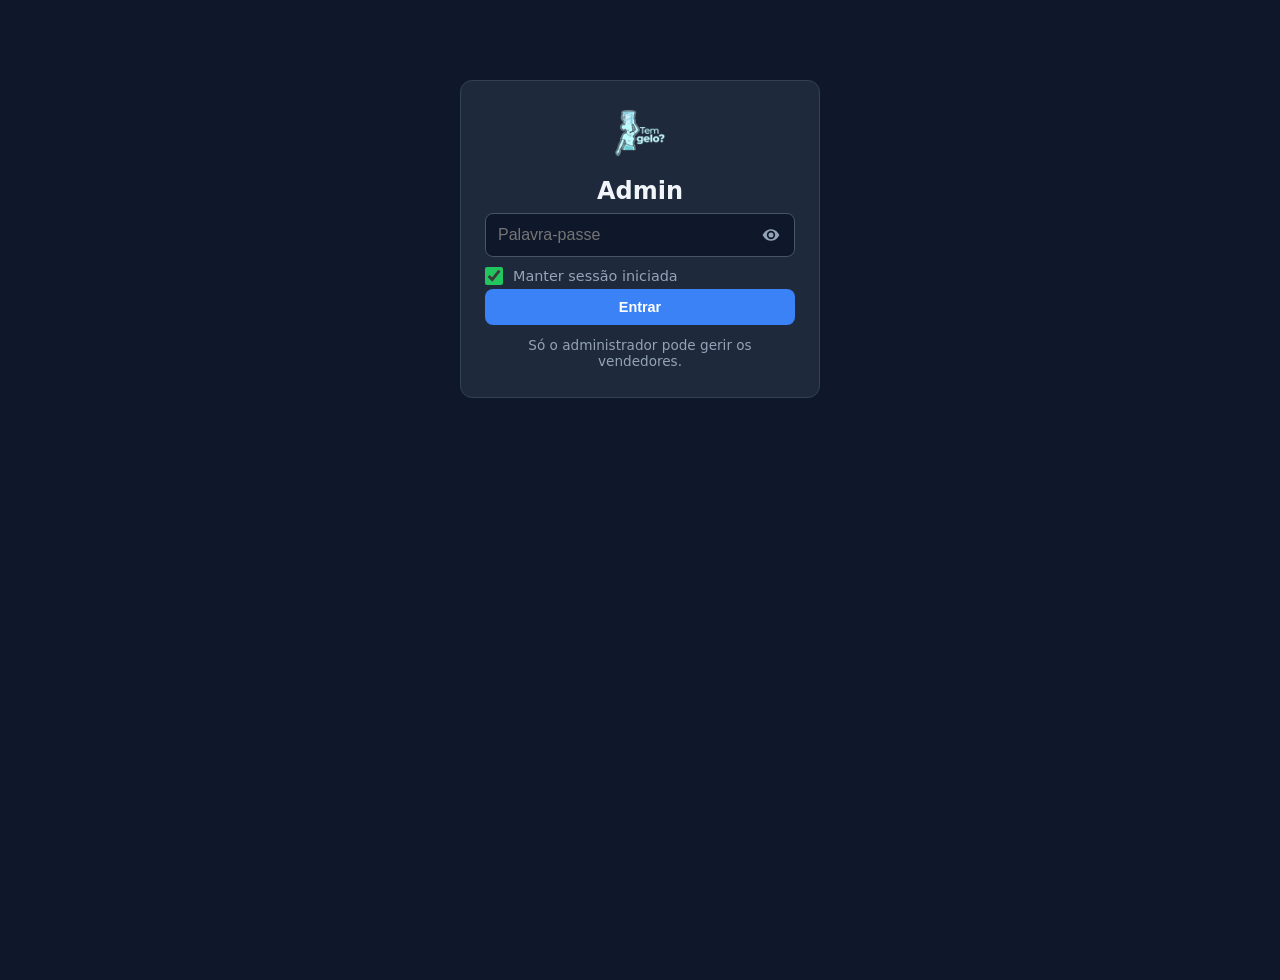
<file: temgelo/admin.html>
<!DOCTYPE html>
<html lang="pt">
<head>
  <meta charset="UTF-8" />
  <meta name="viewport" content="width=device-width, initial-scale=1, maximum-scale=1, user-scalable=no, viewport-fit=cover" />
  <meta name="theme-color" content="#0f172a" />
  <meta name="apple-mobile-web-app-capable" content="yes" />
  <link rel="manifest" href="manifest.json" />
  <link rel="apple-touch-icon" href="icons/icon-192.png" />
  <link rel="icon" type="image/png" sizes="32x32" href="icons/favicon-32.png" />
  <link rel="icon" type="image/x-icon" href="icons/favicon.ico" />
  <title>Admin – Tem Gelo?</title>
  <link rel="stylesheet" href="css/styles.css" />
</head>
<body class="admin-body">
  <!-- Login screen -->
  <div id="login-screen" class="login-box">
    <div style="text-align:center;margin-bottom:16px">
      <img src="images/logo-header-dark.png" alt="Tem Gelo?" height="48" style="height:48px;width:auto;" />
    </div>
    <h2 style="text-align:center;margin-bottom:8px">Admin</h2>
    <div class="password-field">
      <input type="password" id="admin-password" placeholder="Palavra-passe" autocomplete="current-password" />
      <button type="button" class="password-toggle" data-target="admin-password" aria-label="Mostrar palavra-passe" title="Mostrar / ocultar">
        <svg class="icon-eye" viewBox="0 0 24 24" aria-hidden="true"><path fill="currentColor" d="M12 5c-7 0-10 7-10 7s3 7 10 7 10-7 10-7-3-7-10-7zm0 12a5 5 0 1 1 0-10 5 5 0 0 1 0 10zm0-8a3 3 0 1 0 0 6 3 3 0 0 0 0-6z"/></svg>
        <svg class="icon-eye-off hidden" viewBox="0 0 24 24" aria-hidden="true"><path fill="currentColor" d="M2 4.27 3.28 3 21 20.72 19.73 22l-2.2-2.2C15.9 20.56 14 21 12 21 5 21 2 14 2 14a18.5 18.5 0 0 1 5.06-6.28L2 4.27zM12 7a5 5 0 0 1 5 5c0 .7-.15 1.36-.4 1.96l-1.57-1.57A3 3 0 0 0 12 9a3 3 0 0 0-2.39 1.19L7.96 8.54A4.96 4.96 0 0 1 12 7zm0 12c2.04 0 3.87-.53 5.4-1.34l-1.55-1.55c-.96.55-2.1.89-3.85.89a5 5 0 0 1-5-5c0-.45.07-.88.18-1.29L5.1 9.63A16.1 16.1 0 0 0 4.05 14S7 19 12 19z"/></svg>
      </button>
    </div>
    <label class="checkbox-row stay-row">
      <input type="checkbox" id="admin-stay" checked />
      <span>Manter sessão iniciada</span>
    </label>
    <button class="btn btn-primary" type="button" onclick="tryLogin()">Entrar</button>
    <p class="text-sm text-muted mt-2" style="text-align:center">
      Só o administrador pode gerir os vendedores.
    </p>
  </div>

  <!-- Main admin -->
  <div id="admin-screen" class="admin-layout hidden">
    <!-- Left sidebar (full height) -->
    <aside class="admin-sidebar">
      <div class="sidebar-brand">
        <img src="images/logo-header-dark.png" alt="Tem Gelo?" />
        <span>Admin</span>
      </div>

      <nav class="sidebar-nav">
        <button type="button" class="sidebar-link active" data-section="sellers" onclick="showSection('sellers')">
          <span class="sidebar-icon" aria-hidden="true"><svg viewBox="0 0 24 24"><path fill="currentColor" d="M21 16.5c0 .83-.67 1.5-1.5 1.5h-15c-.83 0-1.5-.67-1.5-1.5v-9c0-.83.67-1.5 1.5-1.5H7l2-2h6l2 2h2.5c.83 0 1.5.67 1.5 1.5v9zM12 18a4.5 4.5 0 1 0 0-9 4.5 4.5 0 0 0 0 9zm0-2a2.5 2.5 0 1 1 0-5 2.5 2.5 0 0 1 0 5z"/></svg></span>
          <span class="sidebar-label">Vendedores</span>
        </button>
        <button type="button" class="sidebar-link" data-section="moderation" onclick="showSection('moderation'); loadAccounts()">
          <span class="sidebar-icon" aria-hidden="true"><svg viewBox="0 0 24 24"><path fill="currentColor" d="M9 16.17 4.83 12l-1.42 1.41L9 19 21 7l-1.41-1.41L9 16.17z"/></svg></span>
          <span class="sidebar-label">Moderação</span>
        </button>
        <button type="button" class="sidebar-link" data-section="texts" onclick="showSection('texts')">
          <span class="sidebar-icon" aria-hidden="true"><svg viewBox="0 0 24 24"><path fill="currentColor" d="M3 17.25V21h3.75L17.81 9.94l-3.75-3.75L3 17.25zM20.71 7.04a1 1 0 0 0 0-1.41l-2.34-2.34a1 1 0 0 0-1.41 0l-1.83 1.83 3.75 3.75 1.83-1.83z"/></svg></span>
          <span class="sidebar-label">Textos</span>
        </button>
        <button type="button" class="sidebar-link" data-section="images" onclick="showSection('images')">
          <span class="sidebar-icon" aria-hidden="true"><svg viewBox="0 0 24 24"><path fill="currentColor" d="M21 19V5c0-1.1-.9-2-2-2H5c-1.1 0-2 .9-2 2v14c0 1.1.9 2 2 2h14c1.1 0 2-.9 2-2zM8.5 13.5l2.5 3.01L14.5 12l4.5 6H5l3.5-4.5z"/></svg></span>
          <span class="sidebar-label">Imagens</span>
        </button>
        <button type="button" class="sidebar-link" data-section="reports" onclick="showSection('reports'); loadReports()">
          <span class="sidebar-icon" aria-hidden="true"><svg viewBox="0 0 24 24"><path fill="currentColor" d="M15 3H5c-1.1 0-2 .9-2 2v14c0 1.1.9 2 2 2h14c1.1 0 2-.9 2-2V9l-6-6zM5 19V5h9v5h5v9H5z"/></svg></span>
          <span class="sidebar-label">Relatórios</span>
        </button>
        <button type="button" class="sidebar-link" data-section="ad-requests" onclick="showSection('ad-requests'); loadAdRequests()">
          <span class="sidebar-icon" aria-hidden="true"><svg viewBox="0 0 24 24"><path fill="currentColor" d="M20 4H4c-1.1 0-2 .9-2 2v12c0 1.1.9 2 2 2h16c1.1 0 2-.9 2-2V6c0-1.1-.9-2-2-2zm0 14H4V8l8 5 8-5v10zm-8-7L4 6h16l-8 5z"/></svg></span>
          <span class="sidebar-label">Pedidos de anúncio</span>
        </button>
        <button type="button" class="sidebar-link" data-section="catalog" onclick="showSection('catalog')">
          <span class="sidebar-icon" aria-hidden="true"><svg viewBox="0 0 24 24"><path fill="currentColor" d="M19 3H5c-1.1 0-2 .9-2 2v14c0 1.1.9 2 2 2h14c1.1 0 2-.9 2-2V5c0-1.1-.9-2-2-2zm-7 14H7v-2h5v2zm5-4H7v-2h10v2zm0-4H7V7h10v2z"/></svg></span>
          <span class="sidebar-label">Catálogo</span>
        </button>
      </nav>

      <div class="sidebar-actions">
        <button class="btn btn-green sidebar-btn" type="button" onclick="publishCatalog()">Publicar</button>
        <a class="btn btn-ghost sidebar-btn" href="/" target="_blank">Ver mapa</a>
        <button class="btn btn-ghost sidebar-btn" type="button" onclick="logout()">Sair</button>
      </div>
    </aside>

    <!-- Main content -->
    <main class="admin-main">
      <section id="section-sellers" class="admin-section">
        <div class="card">
          <h3>
            Vendedores
            <button class="btn btn-primary" type="button" style="padding:6px 12px;font-size:0.85rem" onclick="openSellerModal()">+ Adicionar</button>
          </h3>
          <p class="text-sm text-muted mb-2">
            Contas reais no servidor. <strong>Guardar</strong> cria ou actualiza a conta e publica no mapa de imediato (não é só rascunho local).
          </p>
          <div id="seller-list" class="seller-list"></div>
        </div>
      </section>

      <section id="section-texts" class="admin-section hidden">
        <div class="card">
          <h3>Textos do site</h3>
          <p class="text-sm text-muted mb-2">
            Altere os textos do mapa público e clique em <strong>Guardar textos</strong>
            (grava no KV do Worker — sobrevive a redeploys). <strong>Publicar</strong> faz o mesmo e actualiza o catálogo.
          </p>

          <div class="form-group">
            <label>Título da página</label>
            <input type="text" id="t-pageTitle" />
          </div>
          <div class="form-group">
            <label>Descrição (SEO / partilha)</label>
            <input type="text" id="t-pageDescription" />
          </div>

          <div class="form-row">
            <div class="form-group">
              <label>Legenda – tem gelo</label>
              <input type="text" id="t-legendOk" />
            </div>
            <div class="form-group">
              <label>Legenda – sem gelo</label>
              <input type="text" id="t-legendNo" />
            </div>
          </div>

          <div class="form-group">
            <label>Banner de segurança – título</label>
            <input type="text" id="t-safetyTitle" />
          </div>
          <div class="form-group">
            <label>Banner de segurança – texto</label>
            <textarea id="t-safetyBody" rows="3"></textarea>
          </div>

          <div class="form-row">
            <div class="form-group">
              <label>Estado no popup – OK</label>
              <input type="text" id="t-statusOk" />
            </div>
            <div class="form-group">
              <label>Estado no popup – sem</label>
              <input type="text" id="t-statusNo" />
            </div>
          </div>

          <div class="form-row">
            <div class="form-group">
              <label>Label: Baldes</label>
              <input type="text" id="t-labelBuckets" />
            </div>
            <div class="form-group">
              <label>Label: Congelamento</label>
              <input type="text" id="t-labelFreeze" />
            </div>
          </div>
          <div class="form-row">
            <div class="form-group">
              <label>Label: Preço</label>
              <input type="text" id="t-labelPrice" />
            </div>
            <div class="form-group">
              <label>Label: Atualizado</label>
              <input type="text" id="t-labelUpdated" />
            </div>
          </div>

          <div class="form-group">
            <label>Botão WhatsApp</label>
            <input type="text" id="t-btnWhatsApp" />
          </div>
          <div class="form-group">
            <label>Botão Ligar (telefone)</label>
            <input type="text" id="t-btnCall" />
          </div>
          <div class="form-group">
            <label>Sem contacto (só localização)</label>
            <input type="text" id="t-noContact" />
          </div>
          <div class="form-group">
            <label>Botão Reportar</label>
            <input type="text" id="t-btnReport" />
          </div>
          <div class="form-group">
            <label>Mensagem WhatsApp (ao contactar vendedor)</label>
            <textarea id="t-waMessage" rows="2"></textarea>
          </div>
          <div class="form-group">
            <label>Mensagem de report ({name} e {id} são substituídos)</label>
            <textarea id="t-reportMessage" rows="2"></textarea>
          </div>
          <div class="form-group">
            <label>Contagem no topo ({available} e {total})</label>
            <input type="text" id="t-countFormat" />
          </div>
          <div class="form-group">
            <label>WhatsApp do admin (reports + botão «Quero anunciar», com código do país)</label>
            <input type="text" id="t-adminWhatsApp" placeholder="2449xxxxxxxx" />
          </div>

          <h4 class="mt-2" style="margin-bottom:8px">Faixa de anúncios (fundo do mapa)</h4>
          <p class="text-sm text-muted mb-2">
            Aparece depois da mensagem de segurança (~10s). Use para promover o espaço a empresas angolanas ou para um anúncio de parceiro.
          </p>
          <div class="form-group">
            <label>Título do anúncio</label>
            <input type="text" id="t-adTitle" placeholder="Negócio angolano?" />
          </div>
          <div class="form-group">
            <label>Texto do anúncio</label>
            <textarea id="t-adBody" rows="2" placeholder="Coloque a sua marca aqui…"></textarea>
          </div>
          <div class="form-group">
            <label>Texto do botão</label>
            <input type="text" id="t-adCta" placeholder="Quero anunciar" />
          </div>
          <div class="form-group">
            <label>Mensagem WhatsApp ao tocar no botão</label>
            <textarea id="t-adWaMessage" rows="2" placeholder="Olá! Vi o espaço de anúncios no Tem Gelo?…"></textarea>
          </div>

          <div class="form-row">
            <div class="form-group">
              <label>Congelamento: muito</label>
              <input type="text" id="t-freezeMuito" />
            </div>
            <div class="form-group">
              <label>Congelamento: parcial</label>
              <input type="text" id="t-freezeParcial" />
            </div>
          </div>
          <div class="form-group">
            <label>Congelamento: fraco</label>
            <input type="text" id="t-freezeFraco" />
          </div>

          <h4 class="mt-2" style="margin-bottom:8px">Menu (hambúrguer)</h4>
          <div class="form-group">
            <label>Entrar</label>
            <input type="text" id="t-menuLogin" />
          </div>
          <div class="form-group">
            <label>Criar conta</label>
            <input type="text" id="t-menuRegister" />
          </div>
          <div class="form-group">
            <label>Segurança</label>
            <input type="text" id="t-menuSafety" />
          </div>
          <div class="form-group">
            <label>Reportar um problema</label>
            <input type="text" id="t-menuReport" />
          </div>
          <div class="form-group">
            <label>Secção área do vendedor</label>
            <input type="text" id="t-menuSellerSection" />
          </div>
          <div class="form-group">
            <label>Meu stock</label>
            <input type="text" id="t-menuStock" />
          </div>
          <div class="form-group">
            <label>Perfil</label>
            <input type="text" id="t-menuProfile" />
          </div>
          <div class="form-group">
            <label>Painel</label>
            <input type="text" id="t-menuPanel" />
          </div>
          <div class="form-group">
            <label>Sair</label>
            <input type="text" id="t-menuLogout" />
          </div>
          <div class="form-group">
            <label>Instalar app</label>
            <input type="text" id="t-menuInstall" />
          </div>

          <button class="btn btn-primary" type="button" onclick="saveTexts()">Guardar textos</button>
        </div>
      </section>

      <section id="section-moderation" class="admin-section hidden">
        <div class="card">
          <h3>
            Contas de vendedores
            <button class="btn btn-ghost" type="button" style="padding:6px 12px;font-size:0.85rem" onclick="loadAccounts()">Actualizar</button>
          </h3>
          <p class="text-sm text-muted mb-2">
            Contas criadas em <code>seller.html</code>. Novas contas ficam activas e
            aparecem no mapa de imediato (se tiverem gelo disponível e actualizado).
            Use <strong>Bloquear</strong> para as retirar do mapa.
          </p>
          <div id="accounts-list" class="seller-list"></div>
        </div>
      </section>


      <section id="section-images" class="admin-section hidden">
        <div class="card">
          <h3>Imagens do site</h3>
          <p class="text-sm text-muted mb-2">
            Faça <strong>upload</strong> de um ficheiro (PNG/JPG/WebP). A imagem é enviada para a Cloudinary,
            gravada no KV e aplicada no mapa. Sobrevive a redeploys.
          </p>

          <div class="image-upload-grid">
            <div class="image-upload-card">
              <label>Logo do cabeçalho (mapa)</label>
              <img id="img-preview-header" class="image-upload-preview" alt="Pré-visualização" />
              <input type="file" id="file-logoHeader" accept="image/png,image/jpeg,image/webp,image/gif" />
              <button class="btn btn-primary btn-sm" type="button" onclick="uploadSiteImage('logoHeader','file-logoHeader')">Carregar</button>
              <input type="hidden" id="img-logoHeader" />
              <p class="text-sm text-muted" id="status-logoHeader"></p>
            </div>
            <div class="image-upload-card">
              <label>Logo do menu (drawer)</label>
              <img id="img-preview-drawer" class="image-upload-preview" alt="Pré-visualização" />
              <input type="file" id="file-logoDrawer" accept="image/png,image/jpeg,image/webp,image/gif" />
              <button class="btn btn-primary btn-sm" type="button" onclick="uploadSiteImage('logoDrawer','file-logoDrawer')">Carregar</button>
              <input type="hidden" id="img-logoDrawer" />
              <p class="text-sm text-muted" id="status-logoDrawer"></p>
            </div>
            <div class="image-upload-card">
              <label>Logo grande (página Entrar)</label>
              <img id="img-preview-brand" class="image-upload-preview image-upload-preview-lg" alt="Pré-visualização" />
              <input type="file" id="file-logoBrand" accept="image/png,image/jpeg,image/webp,image/gif" />
              <button class="btn btn-primary btn-sm" type="button" onclick="uploadSiteImage('logoBrand','file-logoBrand')">Carregar</button>
              <input type="hidden" id="img-logoBrand" />
              <p class="text-sm text-muted" id="status-logoBrand"></p>
            </div>
          </div>
        </div>
      </section>

      <section id="section-reports" class="admin-section hidden">
        <div class="card">
          <h3>
            Relatórios de utilizadores
            <button class="btn btn-ghost" type="button" style="padding:6px 12px;font-size:0.85rem" onclick="loadReports()">Actualizar</button>
          </h3>
          <p class="text-sm text-muted mb-2">Mensagens enviadas pelo mapa ou menu (não passam por WhatsApp).</p>
          <div id="reports-list" class="seller-list"></div>
        </div>
      </section>

      <section id="section-ad-requests" class="admin-section hidden">
        <div class="card">
          <h3>
            Pedidos de anúncio
            <button class="btn btn-ghost" type="button" style="padding:6px 12px;font-size:0.85rem" onclick="loadAdRequests()">Actualizar</button>
          </h3>
          <p class="text-sm text-muted mb-2">
            Formulário público <a href="/anunciar.html" target="_blank" style="color:#93c5fd">anunciar.html</a>
            (também o botão «Quero anunciar» no mapa). Contacte a empresa pelos dados abaixo.
          </p>
          <div id="ad-requests-list" class="seller-list"></div>
        </div>
      </section>

      <section id="section-catalog" class="admin-section hidden">
        <div class="card">
          <h3>Estado do catálogo</h3>
          <p class="text-sm text-muted" id="catalog-status">A carregar…</p>
          <p class="text-sm mt-2">
            Depois de editar, clique em <strong>Publicar</strong> para enviar para o Cloudinary.
            O mapa público vai mostrar as alterações em poucos segundos.
          </p>
          <button class="btn btn-primary mt-2" type="button" onclick="republishFromAccounts()">
            Republicar a partir das contas activas
          </button>
        </div>
      </section>
    </main>
  </div>

  <!-- Seller modal -->
  <div id="seller-modal" class="modal-overlay hidden">
    <div class="modal">
      <h3 id="modal-title">Adicionar vendedor</h3>
      <input type="hidden" id="seller-id" />

      <div class="form-group">
        <label>Nome / identificação</label>
        <input type="text" id="f-name" placeholder="Ex: João – Lubango" />
      </div>

      <div class="form-row">
        <div class="form-group">
          <label>Utilizador (login)</label>
          <input type="text" id="f-username" placeholder="auto se vazio" autocomplete="off" />
          <p class="text-sm text-muted mb-1">3–24: letras, números ou _. Vazio = gerado.</p>
        </div>
        <div class="form-group">
          <label>Palavra-passe</label>
          <input type="text" id="f-seller-password" placeholder="auto se vazia" autocomplete="new-password" />
          <p class="text-sm text-muted mb-1">Mín. 6. Vazia ao criar = gerada (mostrada uma vez).</p>
        </div>
      </div>

      <div class="form-row">
        <div class="form-group">
          <label>Latitude</label>
          <input type="number" id="f-lat" step="any" placeholder="-12.776" />
        </div>
        <div class="form-group">
          <label>Longitude</label>
          <input type="number" id="f-lng" step="any" placeholder="15.739" />
        </div>
      </div>

      <div class="form-group">
        <label>Bairro / zona</label>
        <input type="text" id="f-neighborhood" placeholder="Lubango, Benguela, Huambo…" />
      </div>

      <div class="form-group">
        <label>Unidade de stock</label>
        <select id="f-unit">
          <option value="baldes">Baldes</option>
          <option value="kg">Quilos (kg) — gelo embalado</option>
        </select>
      </div>
      <div class="form-row">
        <div class="form-group">
          <label id="f-qty-label">Quantidade</label>
          <input type="number" id="f-buckets" min="0" step="any" value="0" />
        </div>
        <div class="form-group">
          <label>Preço (Kz)</label>
          <input type="text" id="f-price" placeholder="1500" />
        </div>
      </div>

      <div class="form-group">
        <label>Nível de congelamento</label>
        <select id="f-freeze">
          <option value="muito_congelado">Muito congelado</option>
          <option value="parcial">Parcialmente congelado</option>
          <option value="fraco">Fraco / a derreter</option>
        </select>
      </div>

      <div class="form-group">
        <label>WhatsApp (opcional — mapa)</label>
        <input type="text" id="f-whatsapp" placeholder="2449xxxxxxxx" />
        <p class="text-sm text-muted mb-1">Pode deixar vazio.</p>
      </div>

      <div class="form-group">
        <label>Telefone para ligar (opcional)</label>
        <input type="text" id="f-phone" placeholder="2449xxxxxxxx" />
      </div>

      <div class="form-group">
        <label>Formas de pagamento (opcional)</label>
        <label class="checkbox-row"><input type="checkbox" id="f-pay-numerario" checked /> <span>Numerário</span></label>
        <label class="checkbox-row"><input type="checkbox" id="f-pay-multicaixa" /> <span>Multicaixa Express</span></label>
        <label class="checkbox-row"><input type="checkbox" id="f-pay-unitel" /> <span>Unitel Money</span></label>
        <input type="text" id="f-pay-other" placeholder="Outro (ex.: transferência)" style="margin-top:6px" />
      </div>

      <div class="form-group">
        <label>Notas (opcional)</label>
        <textarea id="f-notes" rows="2" placeholder="Horário, tamanho dos baldes…"></textarea>
      </div>

      <div class="form-group">
        <label>
          <input type="checkbox" id="f-available" checked />
          Tem gelo disponível agora
        </label>
      </div>

      <div class="modal-actions">
        <button class="btn btn-ghost" type="button" onclick="closeSellerModal()">Cancelar</button>
        <button class="btn btn-green" type="button" onclick="saveSeller()">Guardar</button>
      </div>
    </div>
  </div>

  <script src="js/sellers.js"></script>
  <script src="js/admin.js"></script>
  <script>
    document.querySelectorAll(".password-toggle").forEach((btn) => {
      btn.addEventListener("click", () => {
        const input = document.getElementById(btn.getAttribute("data-target"));
        if (!input) return;
        const show = input.type === "password";
        input.type = show ? "text" : "password";
        btn.querySelector(".icon-eye")?.classList.toggle("hidden", show);
        btn.querySelector(".icon-eye-off")?.classList.toggle("hidden", !show);
        btn.setAttribute("aria-label", show ? "Ocultar palavra-passe" : "Mostrar palavra-passe");
      });
    });
  </script>
</body>
</html>
</file>
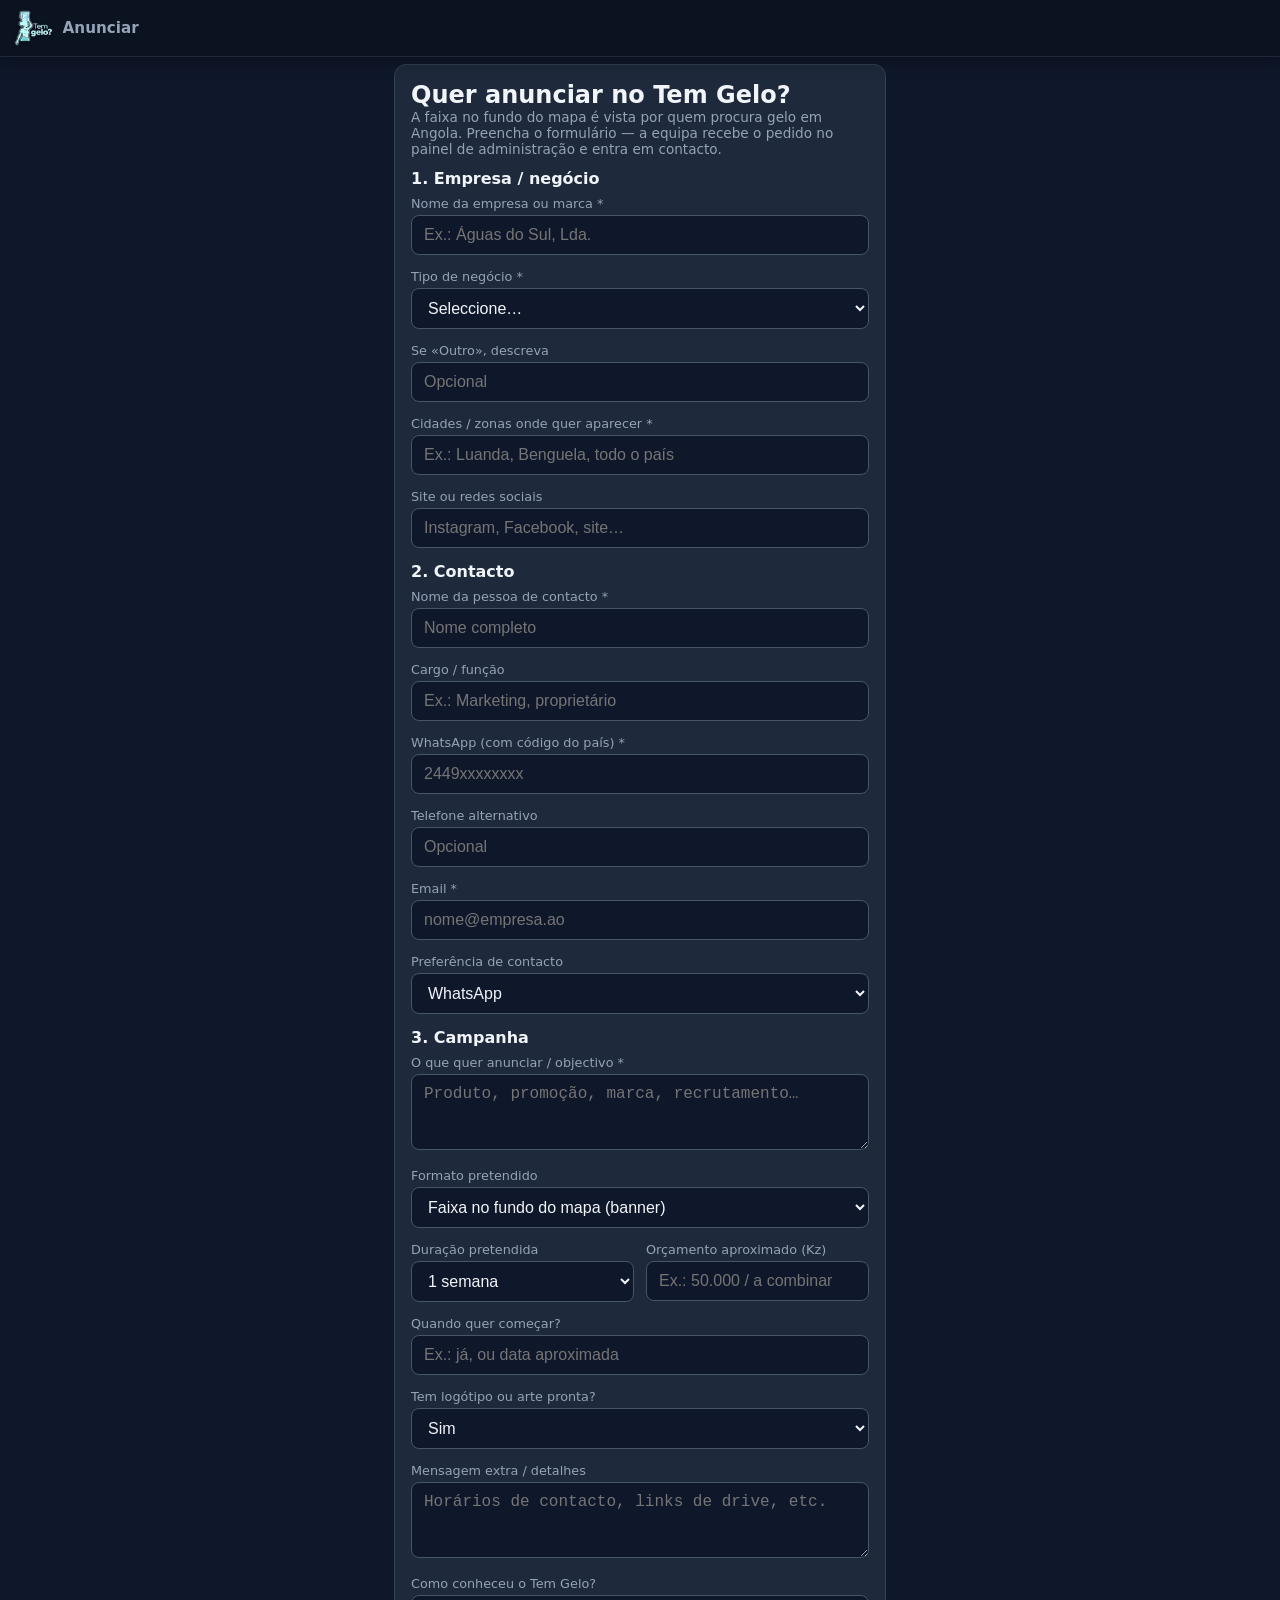
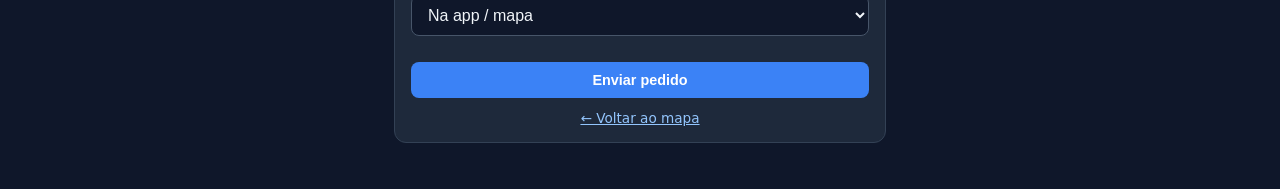
<file: temgelo/anunciar.html>
<!DOCTYPE html>
<html lang="pt">
<head>
  <meta charset="UTF-8" />
  <meta name="viewport" content="width=device-width, initial-scale=1, maximum-scale=1, user-scalable=no, viewport-fit=cover" />
  <meta name="theme-color" content="#0f172a" />
  <meta name="description" content="Anuncie o seu negócio no Tem Gelo? — faixa de publicidade no mapa em Angola." />
  <title>Anunciar no Tem Gelo?</title>
  <link rel="stylesheet" href="css/styles.css" />
  <link rel="icon" type="image/png" sizes="32x32" href="icons/favicon-32.png" />
</head>
<body class="seller-body">
  <header class="seller-topbar">
    <a href="index.html" class="logo" aria-label="Tem Gelo?">
      <img src="images/logo-header-dark.png" alt="Tem Gelo?" height="36" />
    </a>
    <span class="seller-topbar-title">Anunciar</span>
  </header>

  <main class="seller-main">
    <section class="seller-screen">
      <div class="card seller-card">
        <h2 style="margin-top:0">Quer anunciar no Tem Gelo?</h2>
        <p class="text-sm text-muted mb-2">
          A faixa no fundo do mapa é vista por quem procura gelo em Angola.
          Preencha o formulário — a equipa recebe o pedido no painel de administração e entra em contacto.
        </p>

        <form id="ad-request-form" novalidate>
          <h3 class="mt-2" style="font-size:1rem;margin-bottom:8px">1. Empresa / negócio</h3>
          <div class="form-group">
            <label for="ad-company">Nome da empresa ou marca *</label>
            <input type="text" id="ad-company" required maxlength="120" placeholder="Ex.: Águas do Sul, Lda." />
          </div>
          <div class="form-group">
            <label for="ad-type">Tipo de negócio *</label>
            <select id="ad-type" required>
              <option value="">Seleccione…</option>
              <option value="loja">Loja / retalho</option>
              <option value="distribuicao">Distribuição / fábrica de gelo</option>
              <option value="restaurante">Restaurante / bar / hotel</option>
              <option value="servicos">Serviços</option>
              <option value="telecom">Telecom / fintech / apps</option>
              <option value="outro">Outro</option>
            </select>
          </div>
          <div class="form-group">
            <label for="ad-type-other">Se «Outro», descreva</label>
            <input type="text" id="ad-type-other" maxlength="80" placeholder="Opcional" />
          </div>
          <div class="form-group">
            <label for="ad-cities">Cidades / zonas onde quer aparecer *</label>
            <input type="text" id="ad-cities" required maxlength="160" placeholder="Ex.: Luanda, Benguela, todo o país" />
          </div>
          <div class="form-group">
            <label for="ad-website">Site ou redes sociais</label>
            <input type="text" id="ad-website" maxlength="200" placeholder="Instagram, Facebook, site…" />
          </div>

          <h3 class="mt-2" style="font-size:1rem;margin-bottom:8px">2. Contacto</h3>
          <div class="form-group">
            <label for="ad-contact-name">Nome da pessoa de contacto *</label>
            <input type="text" id="ad-contact-name" required maxlength="80" placeholder="Nome completo" />
          </div>
          <div class="form-group">
            <label for="ad-role">Cargo / função</label>
            <input type="text" id="ad-role" maxlength="80" placeholder="Ex.: Marketing, proprietário" />
          </div>
          <div class="form-group">
            <label for="ad-whatsapp">WhatsApp (com código do país) *</label>
            <input type="tel" id="ad-whatsapp" required maxlength="20" placeholder="2449xxxxxxxx" />
          </div>
          <div class="form-group">
            <label for="ad-phone">Telefone alternativo</label>
            <input type="tel" id="ad-phone" maxlength="20" placeholder="Opcional" />
          </div>
          <div class="form-group">
            <label for="ad-email">Email *</label>
            <input type="email" id="ad-email" required maxlength="120" placeholder="nome@empresa.ao" />
          </div>
          <div class="form-group">
            <label for="ad-preferred">Preferência de contacto</label>
            <select id="ad-preferred">
              <option value="whatsapp">WhatsApp</option>
              <option value="email">Email</option>
              <option value="phone">Telefone</option>
              <option value="any">Qualquer</option>
            </select>
          </div>

          <h3 class="mt-2" style="font-size:1rem;margin-bottom:8px">3. Campanha</h3>
          <div class="form-group">
            <label for="ad-goal">O que quer anunciar / objectivo *</label>
            <textarea id="ad-goal" required rows="3" maxlength="800" placeholder="Produto, promoção, marca, recrutamento…"></textarea>
          </div>
          <div class="form-group">
            <label for="ad-format">Formato pretendido</label>
            <select id="ad-format">
              <option value="banner">Faixa no fundo do mapa (banner)</option>
              <option value="sponsored">Destaque / patrocinado</option>
              <option value="unsure">Ainda não sei — quero proposta</option>
            </select>
          </div>
          <div class="form-row">
            <div class="form-group">
              <label for="ad-duration">Duração pretendida</label>
              <select id="ad-duration">
                <option value="1w">1 semana</option>
                <option value="2w">2 semanas</option>
                <option value="1m">1 mês</option>
                <option value="3m">3 meses</option>
                <option value="ongoing">Contínuo / a combinar</option>
              </select>
            </div>
            <div class="form-group">
              <label for="ad-budget">Orçamento aproximado (Kz)</label>
              <input type="text" id="ad-budget" maxlength="40" placeholder="Ex.: 50.000 / a combinar" />
            </div>
          </div>
          <div class="form-group">
            <label for="ad-start">Quando quer começar?</label>
            <input type="text" id="ad-start" maxlength="80" placeholder="Ex.: já, ou data aproximada" />
          </div>
          <div class="form-group">
            <label for="ad-creative">Tem logótipo ou arte pronta?</label>
            <select id="ad-creative">
              <option value="yes">Sim</option>
              <option value="no">Não — precisam de ajuda</option>
              <option value="partial">Parcial</option>
            </select>
          </div>
          <div class="form-group">
            <label for="ad-message">Mensagem extra / detalhes</label>
            <textarea id="ad-message" rows="3" maxlength="1200" placeholder="Horários de contacto, links de drive, etc."></textarea>
          </div>
          <div class="form-group">
            <label for="ad-source">Como conheceu o Tem Gelo?</label>
            <select id="ad-source">
              <option value="app">Na app / mapa</option>
              <option value="friend">Indicação</option>
              <option value="social">Redes sociais</option>
              <option value="search">Pesquisa</option>
              <option value="other">Outro</option>
            </select>
          </div>

          <button type="submit" class="btn btn-primary btn-block mt-2" id="ad-submit">Enviar pedido</button>
          <p class="text-sm text-muted text-center mt-2" id="ad-form-status"></p>
          <p class="text-sm text-center mt-1">
            <a href="index.html" style="color:#93c5fd">← Voltar ao mapa</a>
          </p>
        </form>
      </div>
    </section>
  </main>

  <script>
    const API_BASE = "https://tem-gelo-publish.xeieloja.workers.dev";

    document.getElementById("ad-request-form").addEventListener("submit", async (e) => {
      e.preventDefault();
      const status = document.getElementById("ad-form-status");
      const btn = document.getElementById("ad-submit");
      const payload = {
        company: document.getElementById("ad-company").value.trim(),
        businessType: document.getElementById("ad-type").value,
        businessTypeOther: document.getElementById("ad-type-other").value.trim(),
        cities: document.getElementById("ad-cities").value.trim(),
        website: document.getElementById("ad-website").value.trim(),
        contactName: document.getElementById("ad-contact-name").value.trim(),
        role: document.getElementById("ad-role").value.trim(),
        whatsapp: document.getElementById("ad-whatsapp").value.trim(),
        phone: document.getElementById("ad-phone").value.trim(),
        email: document.getElementById("ad-email").value.trim(),
        preferredContact: document.getElementById("ad-preferred").value,
        goal: document.getElementById("ad-goal").value.trim(),
        format: document.getElementById("ad-format").value,
        duration: document.getElementById("ad-duration").value,
        budget: document.getElementById("ad-budget").value.trim(),
        startWhen: document.getElementById("ad-start").value.trim(),
        creative: document.getElementById("ad-creative").value,
        message: document.getElementById("ad-message").value.trim(),
        source: document.getElementById("ad-source").value
      };
      if (!payload.company || !payload.businessType || !payload.cities || !payload.contactName || !payload.whatsapp || !payload.email || !payload.goal) {
        status.textContent = "Preencha os campos obrigatórios (*).";
        status.style.color = "#fca5a5";
        return;
      }
      btn.disabled = true;
      status.textContent = "A enviar…";
      status.style.color = "#94a3b8";
      try {
        const res = await fetch(API_BASE + "/ad-request", {
          method: "POST",
          headers: { "Content-Type": "application/json", Accept: "application/json" },
          body: JSON.stringify(payload)
        });
        const data = await res.json().catch(() => ({}));
        if (!res.ok) throw new Error(data.error || res.statusText || "Erro");
        status.textContent = "Pedido enviado. A equipa Tem Gelo? vai contactá-lo em breve.";
        status.style.color = "#86efac";
        e.target.reset();
      } catch (err) {
        status.textContent = "Erro: " + (err.message || "tente de novo");
        status.style.color = "#fca5a5";
      } finally {
        btn.disabled = false;
      }
    });
  </script>
</body>
</html>
</file>
<file: temgelo/css/styles.css>
/* Tem Gelo? – styles */
:root {
  --green: #22c55e;
  --red: #ef4444;
  --orange: #f59e0b;
  --bg: #0f172a;
  --card: #1e293b;
  --text: #f1f5f9;
  --muted: #94a3b8;
  --primary: #3b82f6;
  --radius: 12px;
  --safe-top: env(safe-area-inset-top, 0px);
  --safe-bottom: env(safe-area-inset-bottom, 0px);
}

* {
  box-sizing: border-box;
  margin: 0;
  padding: 0;
}

html, body {
  height: 100%;
  font-family: system-ui, -apple-system, "Segoe UI", Roboto, sans-serif;
  background: var(--bg);
  color: var(--text);
  -webkit-font-smoothing: antialiased;
}

/* ========== PUBLIC MAP ========== */
#map {
  position: absolute;
  inset: 0;
  z-index: 1;
}

/* Top bar */
.topbar {
  position: absolute;
  top: 0;
  left: 0;
  right: 0;
  z-index: 1000;
  padding: calc(12px + var(--safe-top)) 16px 12px;
  background: linear-gradient(to bottom, rgba(15,23,42,0.95), transparent);
  display: flex;
  align-items: center;
  gap: 12px;
  pointer-events: none;
}

.topbar > * {
  pointer-events: auto;
}

.logo {
  display: flex;
  align-items: center;
  text-decoration: none;
  line-height: 0;
}

.logo img {
  height: 40px;
  width: auto;
  display: block;
  filter: drop-shadow(0 1px 2px rgba(0,0,0,0.4));
}

.badge {
  background: var(--card);
  color: var(--muted);
  font-size: 0.75rem;
  padding: 4px 10px;
  border-radius: 999px;
  border: 1px solid #334155;
  margin-left: auto;
}

/* Bottom slot: safety (brief) then partner ads */
.bottom-slot {
  position: absolute;
  bottom: 0;
  left: 0;
  right: 0;
  z-index: 1000;
  pointer-events: none;
}
.bottom-slot > * {
  pointer-events: auto;
}

.safety-banner {
  background: #7f1d1d;
  color: #fecaca;
  padding: 10px 16px calc(10px + var(--safe-bottom));
  font-size: 0.8rem;
  line-height: 1.4;
  display: flex;
  align-items: flex-start;
  gap: 10px;
  box-shadow: 0 -4px 20px rgba(0,0,0,0.4);
  transition: opacity 0.35s ease, transform 0.35s ease;
}
.safety-banner.is-hiding {
  opacity: 0;
  transform: translateY(8px);
  pointer-events: none;
}

.safety-banner strong {
  color: white;
}

.safety-banner button {
  background: transparent;
  border: none;
  color: #fecaca;
  font-size: 1.2rem;
  cursor: pointer;
  padding: 0 4px;
  line-height: 1;
  flex-shrink: 0;
}

/* Partner ads strip (replaces safety after auto-hide) */
.ad-banner {
  display: flex;
  flex-wrap: nowrap;
  align-items: center;
  justify-content: center;
  gap: 10px;
  min-height: 56px;
  padding: 8px 12px calc(8px + var(--safe-bottom));
  background: linear-gradient(90deg, #0f172a 0%, #12253f 50%, #0f172a 100%);
  border-top: 1px solid #1e3a5f;
  color: #94a3b8;
  font-size: 0.78rem;
  line-height: 1.35;
  box-shadow: 0 -4px 16px rgba(0,0,0,0.35);
}
.ad-banner.hidden {
  display: none !important;
}
.ad-banner-label {
  flex-shrink: 0;
  font-size: 0.62rem;
  font-weight: 700;
  text-transform: uppercase;
  letter-spacing: 0.05em;
  color: #93c5fd;
  background: rgba(37, 99, 235, 0.18);
  border: 1px solid #1d4ed8;
  border-radius: 4px;
  padding: 3px 7px;
}
.ad-banner-body {
  flex: 1;
  min-width: 0;
  text-align: left;
  color: #cbd5e1;
}
.ad-banner-body strong {
  color: #f8fafc;
  font-weight: 700;
}
.ad-banner-cta {
  flex: 0 0 auto;
  display: inline-flex !important;
  align-items: center;
  justify-content: center;
  padding: 7px 12px;
  border-radius: 8px;
  background: #2563eb;
  color: #fff !important;
  font-size: 0.75rem;
  font-weight: 700;
  text-decoration: none !important;
  white-space: nowrap;
  border: none;
  box-shadow: 0 2px 8px rgba(37, 99, 235, 0.35);
  visibility: visible !important;
  opacity: 1 !important;
}
.ad-banner-cta:hover,
.ad-banner-cta:active {
  background: #1d4ed8;
  color: #fff !important;
}
@media (max-width: 520px) {
  .ad-banner {
    flex-wrap: wrap;
    gap: 8px;
    font-size: 0.72rem;
    justify-content: flex-start;
  }
  .ad-banner-body {
    flex: 1 1 calc(100% - 90px);
    order: 2;
  }
  .ad-banner-label {
    order: 1;
  }
  .ad-banner-cta {
    order: 3;
    margin-left: auto;
    padding: 7px 10px;
    font-size: 0.7rem;
  }
}

/* Seller: no login flash + exclusive stock / profile views */
html.seller-has-session #screen-auth {
  display: none !important;
}
html.seller-has-session #screen-dash {
  display: block !important;
}
html.seller-view-stock #section-profile {
  display: none !important;
  visibility: hidden !important;
  height: 0 !important;
  max-height: 0 !important;
  overflow: hidden !important;
  margin: 0 !important;
  padding: 0 !important;
  border: none !important;
}
html.seller-view-profile #section-stock {
  display: none !important;
  visibility: hidden !important;
  height: 0 !important;
  max-height: 0 !important;
  overflow: hidden !important;
  margin: 0 !important;
  padding: 0 !important;
  border: none !important;
}

/* Raise Leaflet +/- above bottom ad/safety strip */
.leaflet-bottom.leaflet-right {
  bottom: calc(64px + var(--safe-bottom)) !important;
  margin-bottom: 0 !important;
}
.leaflet-control-zoom {
  border: none !important;
  box-shadow: 0 4px 12px rgba(0,0,0,0.35) !important;
}
.leaflet-control-zoom a {
  background: #0f172a !important;
  color: #e2e8f0 !important;
  border-bottom-color: #1e293b !important;
  width: 34px !important;
  height: 34px !important;
  line-height: 34px !important;
  font-size: 18px !important;
}
.leaflet-control-zoom a:hover {
  background: #1e293b !important;
  color: #fff !important;
}

/* Legend */
.legend {
  position: absolute;
  top: calc(70px + var(--safe-top));
  right: 12px;
  z-index: 1000;
  background: var(--card);
  border-radius: var(--radius);
  padding: 10px 14px;
  font-size: 0.8rem;
  border: 1px solid #334155;
  box-shadow: 0 4px 12px rgba(0,0,0,0.3);
}

.legend-item {
  display: flex;
  align-items: center;
  gap: 8px;
  margin: 4px 0;
}

.dot {
  width: 12px;
  height: 12px;
  border-radius: 50%;
  flex-shrink: 0;
}

.dot.green { background: var(--green); box-shadow: 0 0 0 3px rgba(34,197,94,0.3); }
.dot.red { background: var(--red); box-shadow: 0 0 0 3px rgba(239,68,68,0.3); }

/* Popup styles (Leaflet) */
.leaflet-popup-content-wrapper {
  background: var(--card);
  color: var(--text);
  border-radius: var(--radius);
  box-shadow: 0 8px 30px rgba(0,0,0,0.4);
  border: 1px solid #334155;
}

.leaflet-popup-content {
  margin: 14px 16px;
  min-width: 200px;
}

.leaflet-popup-tip {
  background: var(--card);
}

.popup-title {
  font-weight: 700;
  font-size: 1.05rem;
  margin-bottom: 6px;
}

.popup-meta {
  font-size: 0.85rem;
  color: var(--muted);
  margin-bottom: 10px;
}

.popup-row {
  display: flex;
  justify-content: space-between;
  align-items: baseline;
  gap: 12px;
  font-size: 0.9rem;
  margin: 6px 0;
}

.popup-row .popup-label,
.popup-row > span:first-child {
  color: var(--muted, #94a3b8);
  flex: 1 1 auto;
  min-width: 0;
  padding-right: 8px;
}

.popup-row .popup-value,
.popup-row > span:last-child {
  font-weight: 600;
  color: #e2e8f0;
  text-align: right;
  flex: 0 0 auto;
  white-space: nowrap;
}

.popup-section-label {
  font-size: 0.75rem;
  font-weight: 600;
  letter-spacing: 0.03em;
  text-transform: uppercase;
  color: #64748b;
  margin: 10px 0 4px;
}

.popup-packages .popup-row-sub {
  margin: 3px 0;
  font-size: 0.85rem;
}
.popup-packages .popup-row-sub span {
  font-weight: 500;
  color: #e2e8f0;
}

.popup-status {
  display: inline-block;
  padding: 2px 8px;
  border-radius: 999px;
  font-size: 0.75rem;
  font-weight: 600;
  margin-bottom: 8px;
}

.popup-status.ok {
  background: rgba(34,197,94,0.2);
  color: #4ade80;
}

.popup-status.no {
  background: rgba(239,68,68,0.2);
  color: #f87171;
}

.btn-wa {
  display: block;
  width: 100%;
  margin-top: 12px;
  background: #25d366;
  color: white;
  text-align: center;
  padding: 10px;
  border-radius: 8px;
  text-decoration: none;
  font-weight: 600;
  font-size: 0.95rem;
}

.btn-wa:active {
  opacity: 0.9;
}

.btn-call {
  display: block;
  width: 100%;
  margin-top: 8px;
  background: #0ea5e9;
  color: white;
  text-align: center;
  padding: 10px;
  border-radius: 8px;
  text-decoration: none;
  font-weight: 600;
  font-size: 0.95rem;
}
.btn-call:active {
  opacity: 0.9;
}

.popup-no-contact {
  margin: 12px 0 0;
  padding: 8px 10px;
  font-size: 0.8rem;
  line-height: 1.35;
  color: #94a3b8;
  background: #1e293b;
  border-radius: 8px;
  text-align: center;
}

.btn-report {
  display: block;
  width: 100%;
  margin-top: 8px;
  background: transparent;
  color: var(--muted);
  border: 1px solid #475569;
  text-align: center;
  padding: 8px;
  border-radius: 8px;
  font-size: 0.8rem;
  cursor: pointer;
}

/* ========== ADMIN ========== */
.admin-body {
  background: #0f172a;
  min-height: 100vh;
  min-height: 100dvh;
  padding: 0;
  margin: 0;
}

/* Layout: fixed left sidebar + main */
.admin-layout {
  display: flex;
  min-height: 100vh;
  min-height: 100dvh;
  width: 100%;
}

.admin-sidebar {
  position: sticky;
  top: 0;
  left: 0;
  width: 220px;
  min-width: 220px;
  height: 100vh;
  height: 100dvh;
  background: #0b1220;
  border-right: 1px solid #1e293b;
  display: flex;
  flex-direction: column;
  padding: calc(16px + var(--safe-top)) 12px calc(16px + var(--safe-bottom));
  z-index: 100;
  flex-shrink: 0;
}

.sidebar-brand {
  display: flex;
  align-items: center;
  gap: 10px;
  padding: 4px 8px 20px;
  border-bottom: 1px solid #1e293b;
  margin-bottom: 16px;
}

.sidebar-brand img {
  height: 32px;
  width: auto;
  display: block;
}

.sidebar-brand span {
  font-weight: 800;
  font-size: 1.05rem;
  color: var(--green);
}

.sidebar-nav {
  display: flex;
  flex-direction: column;
  gap: 4px;
  flex: 1;
}

.sidebar-link {
  display: flex;
  align-items: center;
  gap: 10px;
  width: 100%;
  padding: 12px 12px;
  border: none;
  border-radius: 10px;
  background: transparent;
  color: var(--muted);
  font-size: 0.95rem;
  font-weight: 600;
  cursor: pointer;
  text-align: left;
  transition: background 0.15s, color 0.15s;
}

.sidebar-link:hover {
  background: #1e293b;
  color: var(--text);
}

.sidebar-link.active {
  background: rgba(34, 197, 94, 0.15);
  color: #4ade80;
}

.sidebar-icon {
  font-size: 1.15rem;
  line-height: 1;
  width: 1.4em;
  text-align: center;
  flex-shrink: 0;
}

.sidebar-label {
  flex: 1;
  min-width: 0;
}

.sidebar-actions {
  display: flex;
  flex-direction: column;
  gap: 8px;
  padding-top: 16px;
  border-top: 1px solid #1e293b;
  margin-top: auto;
}

.sidebar-btn {
  width: 100%;
  justify-content: center;
}

.admin-main {
  flex: 1;
  min-width: 0;
  overflow-y: auto;
  padding: calc(20px + var(--safe-top)) 16px calc(20px + var(--safe-bottom));
  max-width: 900px;
}

.admin-section {
  animation: fadeIn 0.2s ease;
}

@keyframes fadeIn {
  from { opacity: 0; transform: translateY(4px); }
  to { opacity: 1; transform: none; }
}

/* Mobile: still left sidebar, narrower */
@media (max-width: 640px) {
  .admin-sidebar {
    width: 72px;
    min-width: 72px;
    padding: calc(12px + var(--safe-top)) 8px calc(12px + var(--safe-bottom));
  }

  .sidebar-brand {
    flex-direction: column;
    gap: 6px;
    padding: 4px 0 14px;
    text-align: center;
  }

  .sidebar-brand img {
    height: 28px;
  }

  .sidebar-brand span {
    font-size: 0.7rem;
  }

  .sidebar-link {
    flex-direction: column;
    gap: 4px;
    padding: 10px 6px;
    font-size: 0.7rem;
    text-align: center;
  }

  .sidebar-label {
    line-height: 1.15;
  }

  .sidebar-actions {
    gap: 6px;
  }

  .sidebar-btn {
    padding: 8px 6px;
    font-size: 0.7rem;
  }

  .admin-main {
    padding: calc(16px + var(--safe-top)) 12px calc(16px + var(--safe-bottom));
  }
}

.btn {
  display: inline-flex;
  align-items: center;
  justify-content: center;
  gap: 6px;
  padding: 10px 16px;
  border-radius: 8px;
  font-weight: 600;
  font-size: 0.9rem;
  border: none;
  cursor: pointer;
  text-decoration: none;
  color: white;
}

.btn-primary { background: var(--primary); }
.btn-green { background: var(--green); color: #052e16; }
.btn-red { background: var(--red); }
.btn-ghost {
  background: transparent;
  border: 1px solid #475569;
  color: var(--muted);
}

.card {
  background: var(--card);
  border-radius: var(--radius);
  padding: 16px;
  margin-bottom: 16px;
  border: 1px solid #334155;
}

.card h3 {
  font-size: 1rem;
  margin-bottom: 12px;
  display: flex;
  justify-content: space-between;
  align-items: center;
}

.form-group {
  margin-bottom: 14px;
}

.form-group label {
  display: block;
  font-size: 0.8rem;
  color: var(--muted);
  margin-bottom: 4px;
}

.form-group input,
.form-group select,
.form-group textarea {
  width: 100%;
  padding: 10px 12px;
  border-radius: 8px;
  border: 1px solid #475569;
  background: #0f172a;
  color: var(--text);
  font-size: 16px; /* prevent zoom on iOS */
}

.form-row {
  display: grid;
  grid-template-columns: 1fr 1fr;
  gap: 12px;
}

.seller-list {
  display: flex;
  flex-direction: column;
  gap: 12px;
}

.seller-item {
  background: #0f172a;
  border: 1px solid #334155;
  border-radius: 10px;
  padding: 14px;
  display: flex;
  justify-content: space-between;
  align-items: center;
  gap: 12px;
}

.seller-item .info {
  flex: 1;
  min-width: 0;
}

.seller-item .name {
  font-weight: 600;
  white-space: nowrap;
  overflow: hidden;
  text-overflow: ellipsis;
}

.seller-item .meta {
  font-size: 0.8rem;
  color: var(--muted);
  margin-top: 2px;
}

.status-pill {
  font-size: 0.7rem;
  padding: 3px 8px;
  border-radius: 999px;
  font-weight: 600;
}

.status-pill.ok { background: rgba(34,197,94,0.2); color: #4ade80; }
.status-pill.no { background: rgba(239,68,68,0.2); color: #f87171; }

.actions {
  display: flex;
  gap: 6px;
  flex-shrink: 0;
}

.actions button {
  width: 36px;
  height: 36px;
  border-radius: 8px;
  border: none;
  background: #1e293b;
  color: var(--muted);
  cursor: pointer;
  font-size: 1rem;
}

.actions button:hover {
  background: #334155;
  color: white;
}

/* Login */
.login-box {
  max-width: 360px;
  margin: 80px auto;
  background: var(--card);
  padding: 28px 24px;
  border-radius: var(--radius);
  border: 1px solid #334155;
}

.login-box h2 {
  text-align: center;
  margin-bottom: 20px;
}

.login-box input[type="password"],
.login-box input[type="text"],
.login-box .password-field input {
  width: 100%;
  padding: 12px;
  border-radius: 8px;
  border: 1px solid #475569;
  background: #0f172a;
  color: white;
  font-size: 16px;
}
.login-box .password-field {
  margin-bottom: 8px;
}
.login-box .password-field input {
  margin-bottom: 0;
  padding-right: 44px;
}
.login-box > .btn,
.login-box > button.btn {
  width: 100%;
}
.login-box .password-toggle {
  /* not full-width */
  width: 36px;
}

/* Modal */
.modal-overlay {
  position: fixed;
  inset: 0;
  background: rgba(0,0,0,0.7);
  z-index: 2000;
  display: flex;
  align-items: flex-end;
  justify-content: center;
  padding: 16px;
}

.modal {
  background: var(--card);
  border-radius: 16px 16px 0 0;
  width: 100%;
  max-width: 480px;
  max-height: 90vh;
  overflow-y: auto;
  padding: 20px;
  border: 1px solid #334155;
}

.modal h3 {
  margin-bottom: 16px;
}

.modal-actions {
  display: flex;
  gap: 10px;
  margin-top: 20px;
}

.modal-actions .btn {
  flex: 1;
}

/* Utility */
.hidden { display: none !important; }
.text-muted { color: var(--muted); }
.text-sm { font-size: 0.85rem; }
.mt-2 { margin-top: 8px; }
.mb-2 { margin-bottom: 8px; }

/* Leaflet marker icons override */
.custom-marker {
  background: transparent;
  border: none;
}

@media (min-width: 640px) {
  .modal-overlay {
    align-items: center;
  }
  .modal {
    border-radius: 16px;
  }
}

/* ========== HAMBURGER + DRAWER ========== */
.hamburger-btn {
  display: flex;
  flex-direction: column;
  justify-content: center;
  gap: 5px;
  width: 40px;
  height: 40px;
  padding: 8px;
  background: var(--card);
  border: 1px solid #334155;
  border-radius: 10px;
  cursor: pointer;
  margin-left: 0;
  margin-right: 0;
  flex-shrink: 0;
}
.hamburger-btn span {
  display: block;
  height: 2px;
  width: 100%;
  background: var(--text);
  border-radius: 1px;
  transition: transform 0.2s, opacity 0.2s;
}
.topbar-hamburger {
  pointer-events: auto;
}

.drawer-backdrop {
  position: fixed;
  inset: 0;
  z-index: 2000;
  background: rgba(0, 0, 0, 0.55);
}
.drawer {
  position: fixed;
  top: 0;
  left: 0;
  bottom: 0;
  z-index: 2001;
  width: min(300px, 88vw);
  background: #0b1220;
  border-right: 1px solid #1e293b;
  display: flex;
  flex-direction: column;
  padding: calc(12px + var(--safe-top)) 0 calc(16px + var(--safe-bottom));
  box-shadow: 8px 0 30px rgba(0, 0, 0, 0.4);
}
.drawer-header {
  display: flex;
  align-items: center;
  justify-content: space-between;
  padding: 8px 16px 16px;
  border-bottom: 1px solid #1e293b;
}
.drawer-header img {
  height: 32px;
  width: auto;
}
.drawer-close {
  background: transparent;
  border: none;
  color: var(--muted);
  font-size: 1.6rem;
  line-height: 1;
  cursor: pointer;
  padding: 4px 8px;
}
.drawer-nav {
  display: flex;
  flex-direction: column;
  padding: 12px 8px;
  gap: 4px;
}
.drawer-link {
  display: block;
  padding: 12px 14px;
  color: var(--text);
  text-decoration: none;
  border-radius: 10px;
  font-size: 0.95rem;
  font-weight: 500;
}
.drawer-link:hover,
.drawer-link:active {
  background: #1e293b;
}
.drawer-link-danger {
  color: #f87171;
  margin-top: 12px;
}

/* ========== SELLER PORTAL ========== */
.seller-body {
  background: var(--bg);
  min-height: 100vh;
  min-height: 100dvh;
}
.seller-topbar {
  position: fixed;
  top: 0;
  left: 0;
  right: 0;
  z-index: 1100;
  display: flex;
  align-items: center;
  gap: 10px;
  padding: calc(10px + var(--safe-top)) 14px 10px;
  background: #0b1220;
  border-bottom: 1px solid #1e293b;
  box-shadow: 0 4px 16px rgba(0, 0, 0, 0.35);
}
.seller-topbar .logo img {
  height: 36px;
  width: auto;
  display: block;
}
.seller-topbar-title {
  font-weight: 600;
  font-size: 0.95rem;
  color: var(--muted);
  flex: 1;
  white-space: nowrap;
  overflow: hidden;
  text-overflow: ellipsis;
}
/* Space for fixed topbar so hamburger stays on screen */
.seller-main {
  max-width: 520px;
  margin: 0 auto;
  padding: calc(64px + var(--safe-top)) 14px calc(24px + var(--safe-bottom));
}
.seller-body .hamburger-btn {
  display: flex !important;
  visibility: visible !important;
  opacity: 1 !important;
}
/* Desktop: keep topbar + hamburger on stock/profile (auth login still hides topbar) */
@media (min-width: 1024px) {
  body.seller-body:has(#screen-dash:not(.hidden)) .seller-topbar {
    display: flex !important;
  }
  body.seller-body:has(#screen-dash:not(.hidden)) .hamburger-btn {
    display: flex !important;
  }
}
.checkbox-row-emphasis {
  padding: 10px 12px;
  border: 1px solid #334155;
  border-radius: 10px;
  background: rgba(34, 197, 94, 0.06);
}
.stock-hint-ok {
  color: #4ade80;
}
.stock-actions {
  display: flex;
  flex-direction: column;
  gap: 0;
}
.seller-screen {
  animation: fadeIn 0.2s ease;
}
@keyframes fadeIn {
  from { opacity: 0; transform: translateY(4px); }
  to { opacity: 1; transform: none; }
}
.seller-card {
  margin-bottom: 16px;
}
.seller-card h3 {
  margin-bottom: 8px;
  font-size: 1.05rem;
}
.auth-tabs {
  display: flex;
  gap: 8px;
  margin-bottom: 16px;
}
.auth-tab {
  flex: 1;
  padding: 10px;
  background: transparent;
  border: 1px solid #334155;
  border-radius: 10px;
  color: var(--muted);
  font-weight: 600;
  cursor: pointer;
}
.auth-tab.active {
  background: var(--primary);
  border-color: var(--primary);
  color: white;
}
.btn-block {
  width: 100%;
  margin-top: 8px;
}
.btn-sm {
  padding: 6px 12px;
  font-size: 0.85rem;
}
.mt-1 { margin-top: 8px; }
.mt-2 { margin-top: 12px; }
.mb-1 { margin-bottom: 6px; }
.mb-2 { margin-bottom: 12px; }
.checkbox-row {
  display: flex;
  align-items: center;
  gap: 10px;
  margin: 12px 0;
  font-size: 0.95rem;
  cursor: pointer;
}
.checkbox-row input {
  width: 18px;
  height: 18px;
  accent-color: var(--green);
}
.seller-mini-map {
  height: 180px;
  border-radius: var(--radius);
  border: 1px solid #334155;
  z-index: 1;
}
.status-banner {
  padding: 12px 14px;
  border-radius: var(--radius);
  font-size: 0.85rem;
  line-height: 1.4;
  margin-bottom: 14px;
  border: 1px solid transparent;
}
.status-banner.pending {
  background: rgba(245, 158, 11, 0.15);
  border-color: #b45309;
  color: #fbbf24;
}
.status-banner.approved {
  background: rgba(34, 197, 94, 0.12);
  border-color: #15803d;
  color: #4ade80;
}
.status-banner.banned {
  background: rgba(239, 68, 68, 0.15);
  border-color: #b91c1c;
  color: #f87171;
}

/* Admin moderation pills */
.status-pill.pending {
  background: rgba(245, 158, 11, 0.2);
  color: #fbbf24;
}
.status-pill.approved {
  background: rgba(34, 197, 94, 0.2);
  color: #4ade80;
}
.status-pill.banned {
  background: rgba(239, 68, 68, 0.2);
  color: #f87171;
}

/* ========== Password field + toggle ========== */
.password-field {
  position: relative;
  display: flex;
  align-items: center;
}
.password-field input {
  width: 100%;
  padding-right: 44px;
}
.password-toggle {
  position: absolute;
  right: 6px;
  top: 50%;
  transform: translateY(-50%);
  width: 36px;
  height: 36px;
  display: flex;
  align-items: center;
  justify-content: center;
  background: transparent;
  border: none;
  color: var(--muted);
  cursor: pointer;
  border-radius: 8px;
  padding: 0;
}
.password-toggle:hover {
  color: var(--text);
  background: rgba(148, 163, 184, 0.12);
}
.password-toggle svg {
  width: 20px;
  height: 20px;
  display: block;
}
.password-toggle .hidden {
  display: none !important;
}
.stay-row {
  margin: 10px 0 4px;
  font-size: 0.9rem;
  color: var(--muted);
}

/* Drawer / sidebar icons */
.drawer-link {
  display: flex;
  align-items: center;
  gap: 10px;
}
.drawer-icon {
  width: 20px;
  height: 20px;
  flex-shrink: 0;
  opacity: 0.9;
}
.sidebar-icon svg {
  width: 18px;
  height: 18px;
  display: block;
}
.sidebar-icon {
  display: inline-flex;
  align-items: center;
  justify-content: center;
  width: 22px;
}
.action-icon {
  width: 16px;
  height: 16px;
  display: block;
}
.seller-item .actions button {
  display: inline-flex;
  align-items: center;
  justify-content: center;
}
.btn-inline-icon {
  width: 16px;
  height: 16px;
  vertical-align: -3px;
  margin-right: 4px;
}


.drawer-section-label {
  font-size: 0.7rem;
  font-weight: 600;
  text-transform: uppercase;
  letter-spacing: 0.04em;
  color: var(--muted);
  padding: 8px 14px 4px;
}

/* ---------- Seller auth split (desktop Entrar – Instagram-style) ---------- */
.auth-split {
  display: block;
}
.auth-brand {
  display: none;
}
.auth-login-heading {
  display: none;
  font-size: 1.25rem;
  font-weight: 700;
  margin: 0 0 18px;
  color: var(--text, #f1f5f9);
}

@media (min-width: 1024px) {
  /* Full-bleed auth layout only on Entrar tab */
  body.seller-body:has(#screen-auth.auth-mode-login:not(.hidden)) .seller-topbar {
    display: none;
  }
  body.seller-body:has(#screen-auth.auth-mode-login:not(.hidden)) .seller-main {
    max-width: none;
    margin: 0;
    padding: 0;
    min-height: 100vh;
    min-height: 100dvh;
  }

  #screen-auth.auth-mode-login:not(.hidden) .auth-split {
    display: grid;
    grid-template-columns: 1fr 1fr;
    min-height: 100vh;
    min-height: 100dvh;
  }

  #screen-auth.auth-mode-login:not(.hidden) .auth-brand {
    display: flex;
    flex-direction: column;
    align-items: center;
    justify-content: center;
    gap: 28px;
    padding: 48px;
    background: #0b1220;
    border-right: 1px solid #1e293b;
  }

  #screen-auth.auth-mode-login:not(.hidden) .auth-brand-logo {
    width: min(420px, 70%);
    height: auto;
    object-fit: contain;
    filter: drop-shadow(0 12px 40px rgba(0, 0, 0, 0.45));
  }

  #screen-auth.auth-mode-login:not(.hidden) .auth-brand-tagline {
    margin: 0;
    font-size: 1.15rem;
    font-weight: 500;
    color: #94a3b8;
    text-align: center;
    max-width: 320px;
    line-height: 1.45;
  }

  #screen-auth.auth-mode-login:not(.hidden) .auth-panel {
    display: flex;
    align-items: center;
    justify-content: center;
    padding: 40px 32px;
    background: var(--bg, #0f172a);
  }

  #screen-auth.auth-mode-login:not(.hidden) .auth-panel .seller-card {
    width: 100%;
    max-width: 400px;
    margin: 0;
  }

  #screen-auth.auth-mode-login:not(.hidden) .auth-login-heading {
    display: block;
  }

  /* Register tab: keep normal centered card (no left logo) */
  #screen-auth.auth-mode-register .auth-brand {
    display: none;
  }
  #screen-auth.auth-mode-register .auth-split {
    display: block;
  }
  body.seller-body:has(#screen-auth.auth-mode-register:not(.hidden)) .seller-main {
    max-width: 520px;
    margin: 0 auto;
    padding: 16px 14px calc(24px + var(--safe-bottom));
  }
}

/* Fallback if :has() unsupported – still hide brand on small screens */
@supports not selector(:has(*)) {
  @media (min-width: 1024px) {
    #screen-auth.auth-mode-login .auth-split {
      display: grid;
      grid-template-columns: 1fr 1fr;
      min-height: calc(100vh - 60px);
    }
    #screen-auth.auth-mode-login .auth-brand {
      display: flex;
      flex-direction: column;
      align-items: center;
      justify-content: center;
      gap: 28px;
      padding: 48px;
      background: #0b1220;
      border-right: 1px solid #1e293b;
    }
    #screen-auth.auth-mode-login .auth-brand-logo {
      width: min(420px, 70%);
      height: auto;
    }
    #screen-auth.auth-mode-login .auth-panel {
      display: flex;
      align-items: center;
      justify-content: center;
      padding: 40px 32px;
    }
    #screen-auth.auth-mode-login .auth-panel .seller-card {
      width: 100%;
      max-width: 400px;
    }
    #screen-auth.auth-mode-login .auth-login-heading {
      display: block;
    }
  }
}

/* Report modal */
.report-modal {
  position: fixed;
  inset: 0;
  z-index: 2000;
  display: flex;
  align-items: center;
  justify-content: center;
  padding: 16px;
  background: rgba(2, 6, 23, 0.72);
}
.report-modal.hidden { display: none; }
.report-modal-card {
  width: 100%;
  max-width: 420px;
  background: #0f172a;
  border: 1px solid #1e293b;
  border-radius: 14px;
  padding: 16px;
  box-shadow: 0 20px 50px rgba(0,0,0,.45);
}
.report-modal-head {
  display: flex;
  align-items: center;
  justify-content: space-between;
  gap: 12px;
  margin-bottom: 8px;
}
.report-modal-head h3 {
  margin: 0;
  font-size: 1.05rem;
}
.report-modal-close {
  background: transparent;
  border: none;
  color: #94a3b8;
  font-size: 1.5rem;
  line-height: 1;
  cursor: pointer;
}
.report-modal-actions {
  display: flex;
  justify-content: flex-end;
  gap: 8px;
  margin-top: 12px;
}

/* Payment tags on map popup */
.popup-payments {
  display: flex;
  flex-wrap: wrap;
  gap: 6px;
  margin-top: 8px;
}
.pay-tag {
  font-size: 0.72rem;
  font-weight: 600;
  padding: 3px 8px;
  border-radius: 999px;
  background: #1e293b;
  color: #e2e8f0;
  border: 1px solid #334155;
}

.image-upload-grid {
  display: grid;
  grid-template-columns: repeat(auto-fit, minmax(220px, 1fr));
  gap: 16px;
}
.image-upload-card {
  background: #0b1220;
  border: 1px solid #1e293b;
  border-radius: 12px;
  padding: 14px;
  display: flex;
  flex-direction: column;
  gap: 8px;
}
.image-upload-card label {
  font-weight: 600;
  font-size: 0.9rem;
}
.image-upload-preview {
  width: 100%;
  height: 72px;
  object-fit: contain;
  background: #020617;
  border-radius: 8px;
  border: 1px dashed #334155;
}
.image-upload-preview-lg {
  height: 140px;
}
.image-upload-card input[type="file"] {
  font-size: 0.8rem;
  color: var(--muted);
}

.install-app-btn {
  margin-top: 10px;
}
.install-app-btn-brand {
  margin-top: 8px;
  border-color: #334155;
  color: #e2e8f0;
}
.text-center { text-align: center; }

/* ---------- Install sheet (iOS / fallback) ---------- */
.install-sheet {
  position: fixed;
  inset: 0;
  z-index: 10000;
  display: flex;
  align-items: flex-end;
  justify-content: center;
  padding: 0;
}
.install-sheet.hidden {
  display: none;
}
.install-sheet-backdrop {
  position: absolute;
  inset: 0;
  background: rgba(2, 6, 23, 0.72);
}
.install-sheet-card {
  position: relative;
  width: 100%;
  max-width: 440px;
  max-height: 90vh;
  overflow: auto;
  background: #0f172a;
  border: 1px solid #1e293b;
  border-radius: 16px 16px 0 0;
  padding: 18px 18px 22px;
  box-shadow: 0 -8px 32px rgba(0, 0, 0, 0.45);
  color: #e2e8f0;
}
@media (min-width: 640px) {
  .install-sheet {
    align-items: center;
    padding: 16px;
  }
  .install-sheet-card {
    border-radius: 16px;
  }
}
.install-sheet-head {
  display: flex;
  align-items: center;
  justify-content: space-between;
  gap: 12px;
  margin-bottom: 10px;
}
.install-sheet-head h3 {
  margin: 0;
  font-size: 1.1rem;
  font-weight: 700;
  color: #f8fafc;
}
.install-sheet-close {
  border: none;
  background: transparent;
  color: #94a3b8;
  font-size: 1.5rem;
  line-height: 1;
  cursor: pointer;
  padding: 4px 8px;
}
.install-sheet-lead {
  margin: 0 0 14px;
  font-size: 0.92rem;
  color: #cbd5e1;
  line-height: 1.45;
}
.install-steps {
  list-style: none;
  margin: 0;
  padding: 0;
  display: flex;
  flex-direction: column;
  gap: 12px;
}
.install-steps li {
  display: flex;
  gap: 12px;
  align-items: flex-start;
  font-size: 0.95rem;
  line-height: 1.4;
  color: #e2e8f0;
}
.install-steps .step-num {
  flex: 0 0 28px;
  width: 28px;
  height: 28px;
  border-radius: 50%;
  background: #1d4ed8;
  color: #fff;
  font-weight: 700;
  font-size: 0.85rem;
  display: inline-flex;
  align-items: center;
  justify-content: center;
}
.install-steps .share-icon {
  width: 18px;
  height: 18px;
  vertical-align: -3px;
  margin: 0 2px;
  color: #93c5fd;
}
.install-sheet-note {
  margin: 14px 0 0;
  font-size: 0.82rem;
  color: #94a3b8;
  line-height: 1.4;
}
.install-steps-plain {
  margin: 0;
  padding-left: 1.1rem;
  color: #e2e8f0;
  font-size: 0.92rem;
  line-height: 1.5;
}
.install-steps-plain li + li {
  margin-top: 8px;
}
.install-sheet-actions {
  margin-top: 16px;
  display: flex;
  justify-content: flex-end;
}

/* (seller-has-session / seller-view-* rules are defined with the ad-banner block above) */

.seller-view-switch {
  color: #93c5fd;
  text-decoration: none;
  font-weight: 600;
}
.seller-view-switch:hover {
  text-decoration: underline;
  color: #bfdbfe;
}

.packages-list { display: flex; flex-direction: column; gap: 8px; }
.package-row {
  display: grid;
  grid-template-columns: 1fr 1fr 1fr auto;
  gap: 6px;
  align-items: end;
}
.package-row input, .package-row select {
  width: 100%;
  font-size: 0.85rem;
}
.package-row .pkg-remove {
  background: transparent;
  border: 1px solid #334155;
  color: #fca5a5;
  border-radius: 8px;
  width: 36px;
  height: 36px;
  cursor: pointer;
  line-height: 1;
}
@media (max-width: 420px) {
  .package-row { grid-template-columns: 1fr 1fr auto; }
  .package-row select { grid-column: 1 / -2; }
}
.popup-packages .popup-row { font-size: 0.85rem; }

.btn-danger {
  background: #7f1d1d;
  color: #fecaca;
  border: 1px solid #991b1b;
  font-weight: 700;
}
.btn-danger:hover, .btn-danger:active {
  background: #991b1b;
  color: #fff;
}
.danger-zone {
  margin-top: 20px;
  padding: 14px;
  border: 1px solid #7f1d1d;
  border-radius: 12px;
  background: rgba(127, 29, 29, 0.15);
}
.danger-zone-title {
  margin: 0 0 6px;
  font-size: 0.95rem;
  color: #fecaca;
}

.seller-map-btn {
  flex-shrink: 0;
  padding: 6px 12px !important;
  font-size: 0.8rem !important;
  font-weight: 700;
  color: #93c5fd !important;
  border: 1px solid #1e3a5f !important;
  border-radius: 8px;
  text-decoration: none !important;
  white-space: nowrap;
}
.seller-map-btn:hover {
  background: #1e293b !important;
  color: #fff !important;
}

/* ========== Seller toasts + dialogs ========== */
.tg-toast-root {
  position: fixed;
  top: calc(12px + var(--safe-top, 0px));
  left: 50%;
  transform: translateX(-50%);
  z-index: 4000;
  display: flex;
  flex-direction: column;
  gap: 8px;
  width: min(420px, calc(100vw - 24px));
  pointer-events: none;
}
.tg-toast {
  pointer-events: auto;
  display: flex;
  align-items: flex-start;
  gap: 10px;
  padding: 12px 14px;
  border-radius: 12px;
  border: 1px solid #334155;
  background: #0f172a;
  color: #e2e8f0;
  box-shadow: 0 12px 40px rgba(0, 0, 0, 0.45);
  font-size: 0.9rem;
  line-height: 1.4;
  opacity: 0;
  transform: translateY(-8px);
  transition: opacity 0.2s ease, transform 0.2s ease;
}
.tg-toast.tg-toast-in {
  opacity: 1;
  transform: translateY(0);
}
.tg-toast.tg-toast-out {
  opacity: 0;
  transform: translateY(-8px);
}
.tg-toast-icon {
  flex-shrink: 0;
  width: 20px;
  height: 20px;
  margin-top: 1px;
}
.tg-toast-msg {
  flex: 1;
  white-space: pre-line;
}
.tg-toast-close {
  flex-shrink: 0;
  border: none;
  background: transparent;
  color: #94a3b8;
  font-size: 1.1rem;
  line-height: 1;
  cursor: pointer;
  padding: 0 2px;
}
.tg-toast-close:hover { color: #f1f5f9; }
.tg-toast-success {
  border-color: rgba(34, 197, 94, 0.45);
  background: linear-gradient(180deg, #0f1f17 0%, #0f172a 100%);
}
.tg-toast-success .tg-toast-icon { color: #4ade80; }
.tg-toast-error {
  border-color: rgba(248, 113, 113, 0.45);
  background: linear-gradient(180deg, #1f1212 0%, #0f172a 100%);
}
.tg-toast-error .tg-toast-icon { color: #f87171; }
.tg-toast-info {
  border-color: rgba(96, 165, 250, 0.4);
  background: linear-gradient(180deg, #0f1724 0%, #0f172a 100%);
}
.tg-toast-info .tg-toast-icon { color: #60a5fa; }

.tg-dialog-overlay {
  position: fixed;
  inset: 0;
  z-index: 4100;
  display: flex;
  align-items: flex-end;
  justify-content: center;
  padding: 16px;
  background: rgba(2, 6, 23, 0.72);
  backdrop-filter: blur(4px);
}
.tg-dialog-overlay.hidden { display: none !important; }
.tg-dialog {
  width: 100%;
  max-width: 400px;
  background: #0f172a;
  border: 1px solid #334155;
  border-radius: 16px 16px 0 0;
  padding: 22px 20px 18px;
  box-shadow: 0 20px 50px rgba(0, 0, 0, 0.5);
  animation: tgDialogIn 0.2s ease;
}
@media (min-width: 640px) {
  .tg-dialog-overlay { align-items: center; }
  .tg-dialog { border-radius: 16px; }
}
@keyframes tgDialogIn {
  from { opacity: 0; transform: translateY(12px); }
  to { opacity: 1; transform: none; }
}
.tg-dialog-icon {
  width: 40px;
  height: 40px;
  border-radius: 50%;
  display: flex;
  align-items: center;
  justify-content: center;
  margin: 0 auto 12px;
  font-size: 1.25rem;
}
.tg-dialog-icon.tg-icon-success {
  background: rgba(34, 197, 94, 0.15);
  color: #4ade80;
}
.tg-dialog-icon.tg-icon-error {
  background: rgba(248, 113, 113, 0.15);
  color: #f87171;
}
.tg-dialog-icon.tg-icon-warn {
  background: rgba(251, 191, 36, 0.15);
  color: #fbbf24;
}
.tg-dialog-icon.tg-icon-info {
  background: rgba(96, 165, 250, 0.15);
  color: #60a5fa;
}
.tg-dialog-icon.tg-icon-danger {
  background: rgba(239, 68, 68, 0.18);
  color: #f87171;
}
.tg-dialog-icon:empty { display: none; }
.tg-dialog-title {
  margin: 0 0 8px;
  font-size: 1.1rem;
  font-weight: 600;
  color: #f1f5f9;
  text-align: center;
}
.tg-dialog-body {
  margin: 0 0 16px;
  font-size: 0.92rem;
  line-height: 1.5;
  color: #94a3b8;
  text-align: center;
  white-space: pre-line;
}
.tg-dialog-input-wrap {
  margin: 0 0 16px;
}
.tg-dialog-input {
  width: 100%;
  padding: 10px 12px;
  border-radius: 10px;
  border: 1px solid #334155;
  background: #0b1220;
  color: #f1f5f9;
  font-size: 0.95rem;
}
.tg-dialog-input:focus {
  outline: none;
  border-color: #60a5fa;
}
.tg-dialog-actions {
  display: flex;
  gap: 10px;
}
.tg-dialog-actions .btn {
  flex: 1;
}
.tg-dialog-actions .btn-danger {
  background: #dc2626;
  border-color: #dc2626;
  color: #fff;
}
.tg-dialog-actions .btn-danger:hover {
  background: #b91c1c;
}
</file>
